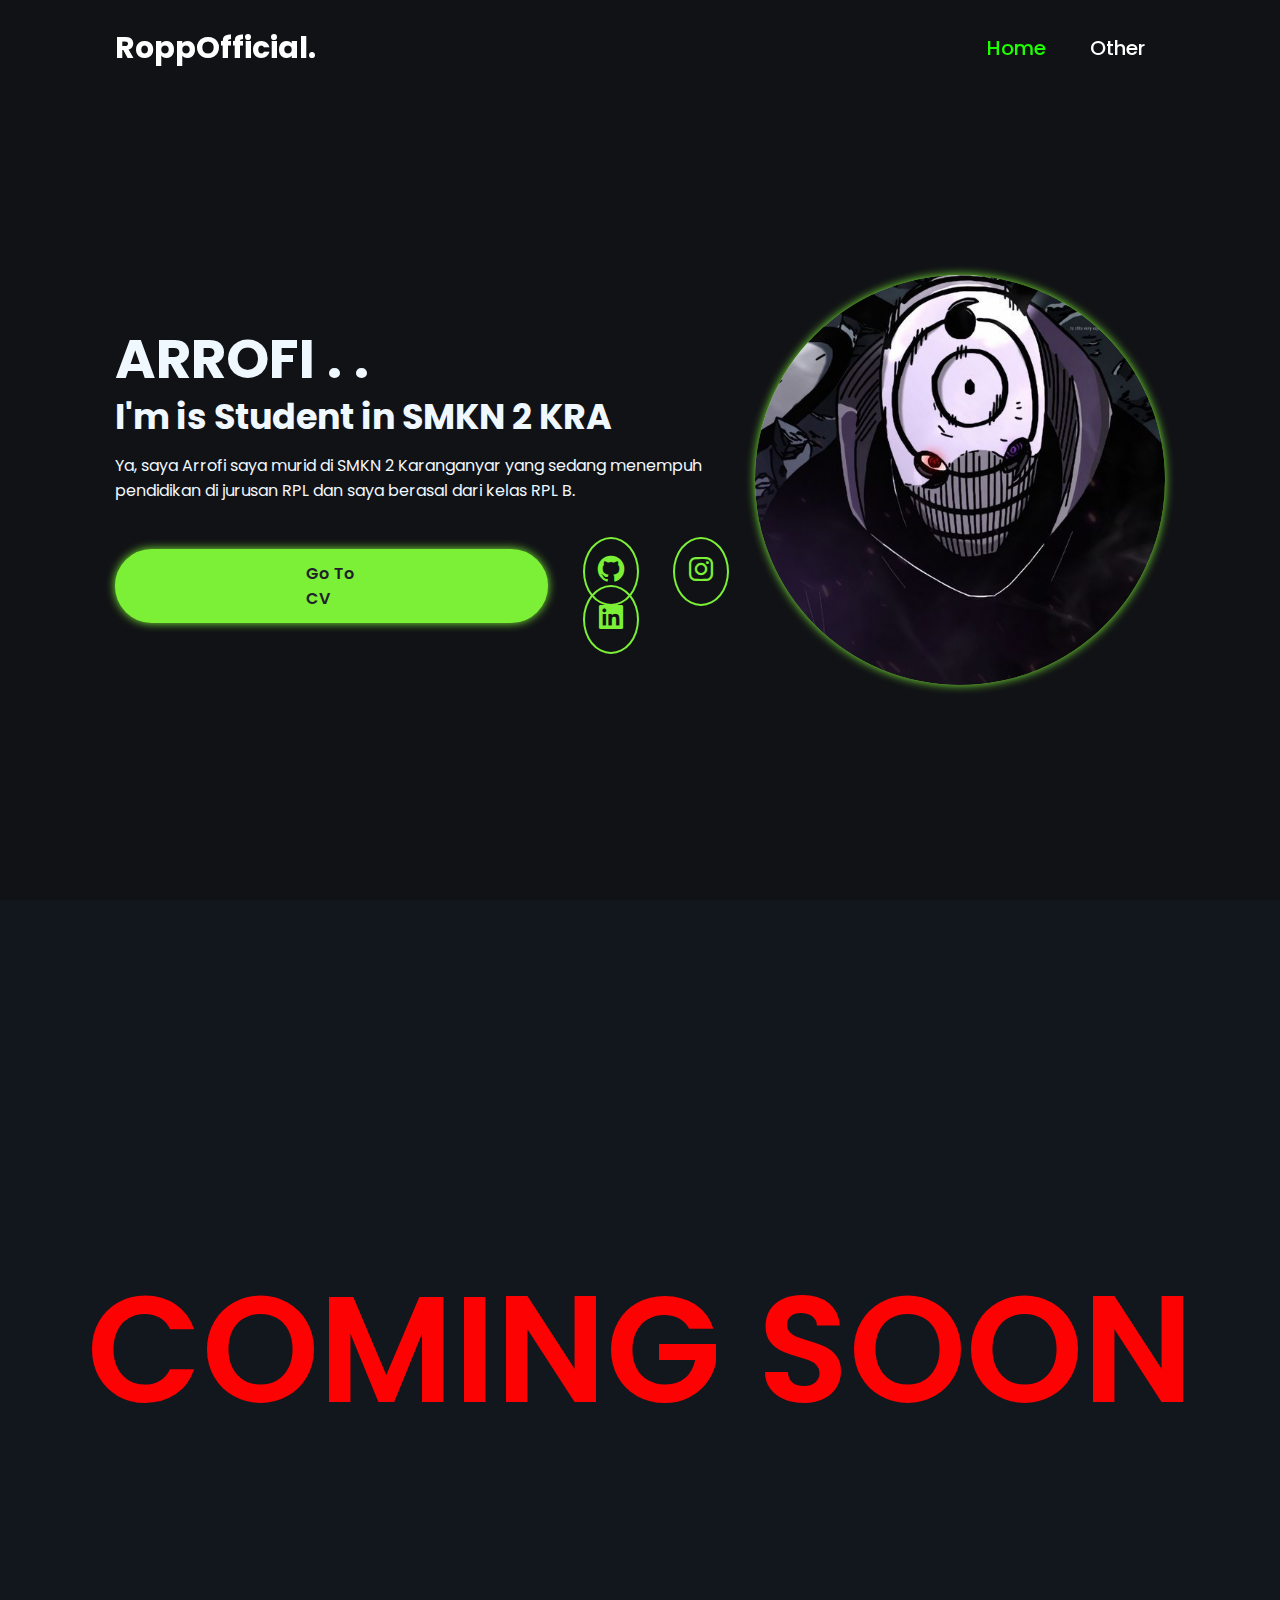
<file: index.html>
<!DOCTYPE html>
<html lang="en">
<head>
    <meta charset="UTF-8">
    <meta name="viewport" content="width=device-width, initial-scale=1.0">
    <link href='https://unpkg.com/boxicons@2.1.4/css/boxicons.min.css' rel='stylesheet'>
    <link rel="stylesheet" href="Arrofi.css">
    <title>opsi 2</title>
</head>
<body>
    <nav class="navbar">
        <div class="menu-toggle"><i class='bx bx-menu'></i></div>

        <a href="#" class="logo">RoppOfficial.</a>
        <ul>
            <li class="active"><a href="#Home">Home</a></li>
            <li><a href="#Other">Other</a></li>
        </ul>
    </nav>

    <section id="Home" class="Home">
        <div class="Home-info">
            <h1>ARROFI . .</h1>
            <h2>I'm is Student in SMKN 2 KRA</h2>
            <p>Ya, saya Arrofi saya murid di SMKN 2 Karanganyar yang sedang menempuh pendidikan di jurusan RPL dan saya berasal dari kelas RPL B.</p>
            <div class="btn-sci">
                <a href="/cv/portofolio.html" class="btn">Go To CV</a>
                <div class="sci">
                    <a href="#"><i class='bx bxl-github'></i></a>
                    <a href="https://www.instagram.com/nurvoldigoad?igsh=YTd3enVoaWluaWt"><i class='bx bxl-instagram' ></i></a>
                    <a href="https://www.linkedin.com/in/arrofi-ryanto"><i class='bx bxl-linkedin-square' ></i></a>
                </div>
            </div>
        </div>

        <div class="home-img">
            <div class="img-box">
                <div class="img-item">
                    <img src="obito.jpg" alt="">
                </div>
            </div>
        </div>
    </section>

    <section id="Other" class="other">
        <div> 
            <p class="txt">  COMING SOON  </p>
        </div>
    </section>

    <script src="Arrofi.js"></script>
</body>
</html>
</file>
<file: Arrofi.css>
@import url('https://fonts.googleapis.com/css2?family=Poppins:ital,wght@0,100;0,200;0,300;0,400;0,500;0,600;0,700;0,800;0,900;1,100;1,200;1,300;1,400;1,500;1,600;1,700;1,800;1,900&display=swap');
@import url('https://fonts.googleapis.com/css?family=Fira+Mono:400');

* {
    margin: 0;
    padding: 0;
    box-sizing: border-box;
    font-family: 'Poppins',sans-serif;
    scroll-behavior: smooth;
}

body {
    background: #111216;
}
a {
    text-decoration: none;
    color: #fff;
}
section {
    min-height: 100vh;
    display: flex;
    justify-content: center;
    align-items: center;
    color: #1f212a;
}
section:nth-child(odd) {
    background: #12161d;
}

.navbar {
    position: fixed;
    top: 0;
    left: 0;
    width: 100%;
    padding: 25px 9%;
    display: flex;
    justify-content: space-between;
    align-items: center;
    z-index: 100;
}
.menu-toggle {
    display: none;
    color: #fff;
}
.navbar .logo {
    font-size: 30px;
    font-weight: 700;
}
.navbar ul li {
    list-style: none;
    display: inline-block;
    margin: 0 20px;
}
.navbar ul li a {
    text-decoration: none;
    font-size: 20px;
    font-weight: 500;
    transition: .5s;
}
.navbar ul li:hover a,
.navbar ul li.active a {
    color: #1eff00;
}
.Home {
    display: flex;
    align-items: center;
    height: 100vh;
    padding: 60px 9% 0;
    color: aliceblue;
}
.Home-info h1 {
    font-size: 55px;
}
.Home-info h2 {
    font-size: 35px;
    margin-top: -10px;
}
.Home-info p {
    font-size: 16px;
    margin: 10px 0 25px;
}
.Home-info .btn-sci {
    display: flex;
    align-items: center;
}
.btn {
    display: inline-block;
    padding: 10px 30%;
    background: #7cf037;
    border: 2px solid #7cf037;
    border-radius: 40px;
    box-shadow: 0 0 10px #7cf037;
    color: #1f212a;
    font-weight: 600;
    transition: .5s;
}
.btn:hover {
    background: transparent;
    color: #7cf037;
    box-shadow: none;
}
.Home-info .btn-sci .sci {
    border-radius: 50%;
    margin-left: 20px;
    margin-top: 20px;
}
.Home-info .btn-sci .sci a {
    margin-top: 10px;
    width: 300px;
    height: 300px;
    display: inline;
    padding: 10px;
    border: 2px solid #7cf037;
    border-radius: 50%;
    font-size: 2rem;
    color: #7cf037;
    margin: 0 15px;
    transition: .5s;
}
.Home-info .btn-sci .sci a:hover {
    background: #7cf037;
    color: #1f212a;
    box-shadow: 0 0 10px #7cf037;
}
@media (max-width: 768px) {
    .Home-info .btn-sci .sci a {
        padding: 30px; /* Kurangi padding pada layar kecil */
        margin: 0 10px; /* Kurangi margin antar ikon */
    }
}

.home-img .img-box {
    margin-left: 10px;
    width: 32vw;
    height: 32vw;
    background: #7cf037;
    border-radius: 50%;

}
.home-img .img-box .img-item img{
    position: relative;
    width: 100%;
    height: 100%;
    background: #1eff00;
    border-radius: 50%;
    display: flex;
    justify-content: center;
    overflow: hidden;
    box-shadow: 0 0 10px #7cf037;
    animation: float 3s ease-in-out infinite;

}
.other {
    text-align: center;
    font-size: 150px;
    font-weight: 600;
    font-family: 'Poppins',sans-serif;
}
.txt {
    background: linear-gradient(
            to right,
            #fd0202 20%,
            #fbff00 30%,
            #0066ff 70%,
            #00ffea 80%,
            #8400ff 30%
    );
    -webkit-background-clip: text;
    background-clip: text;
    -webkit-text-fill-color: transparent;
    
    background-size: 500% auto;
    animation: textShine 5s ease-in-out infinite alternate;
}
@keyframes textShine {
    0% {
        background-position: 0% 50%;
    }
    100% {
        background-position: 100% 50%;
    }
}
/* Media Queries untuk Responsivitas */
@media (max-width: 1024px) {
    .navbar {
        padding: 20px 5%;
    }
    .navbar .logo {
        font-size: 25px;
    }
    .navbar ul li a {
        font-size: 18px;
    }
    .Home-info h1 {
        font-size: 45px;
    }
    .Home-info h2 {
        font-size: 28px;
    }
    .Home-info p {
        font-size: 14px;
    }
    .btn {
        padding: 8px 25%;
    }
    .home-img .img-box {
        width: 40vw;
        height: 40vw;
    }
}

@media (max-width: 768px) {
    .navbar ul {
        display: none; /* Sembunyikan menu */
    }
    .navbar .menu-toggle {
        display: block;
        font-size: 24px;
        cursor: pointer;
    }
    .Home {
        flex-direction: column;
        text-align: center;
    }
    .Home-info {
        padding: 20px;
    }
    .home-img .img-box {
        width: 60vw;
        height: 60vw;
    }
}

@media (max-width: 480px) {
    .navbar {
        padding: 15px 4%;
    }
    .navbar .logo {
        font-size: 22px;
    }
    .Home-info h1 {
        font-size: 35px;
    }
    .Home-info h2 {
        font-size: 24px;
    }
    .Home-info p {
        font-size: 13px;
    }
    .btn {
        padding: 8px 20%;
    }
    .home-img .img-box {
        width: 70vw;
        height: 70vw;
    }
}



@media (max-width: 768px) {
    .menu-toggle {
        display: block;
    }
    .navbar ul.show {
        display: block;
    }
}
</file>
